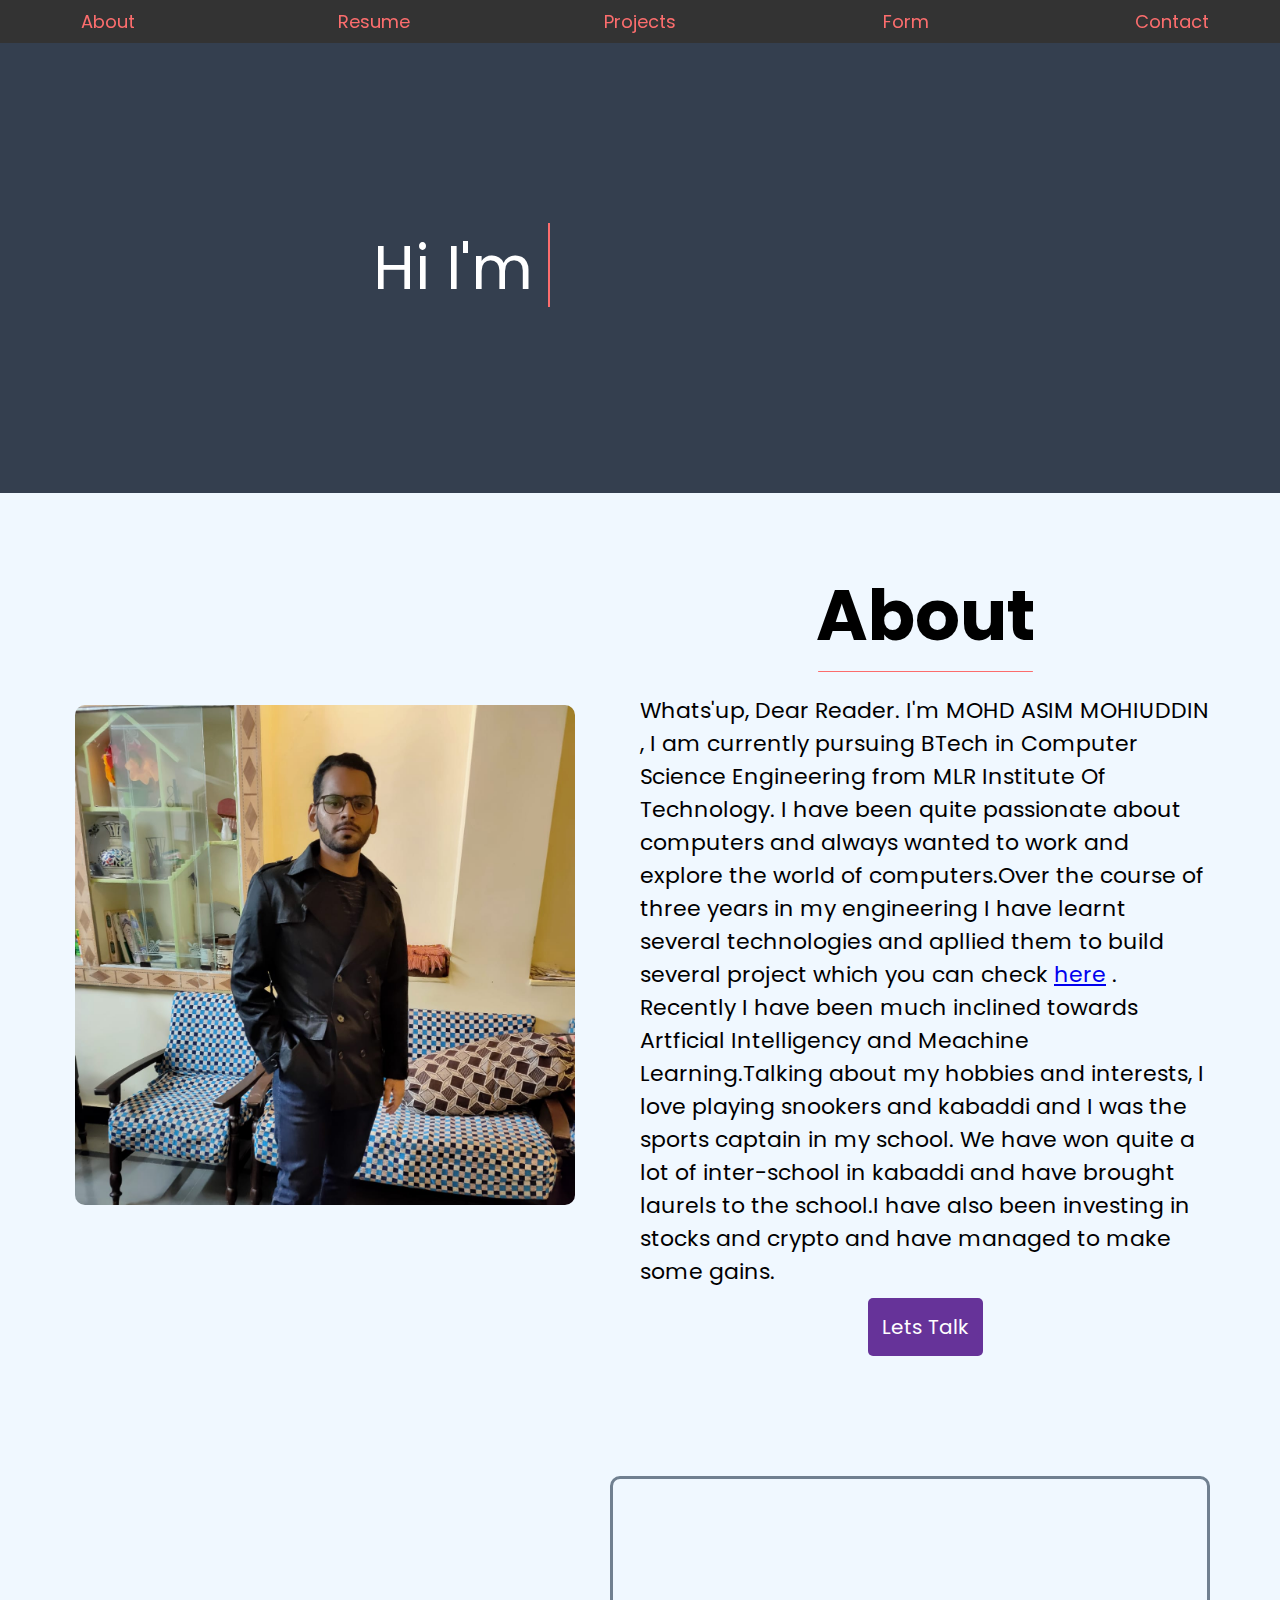
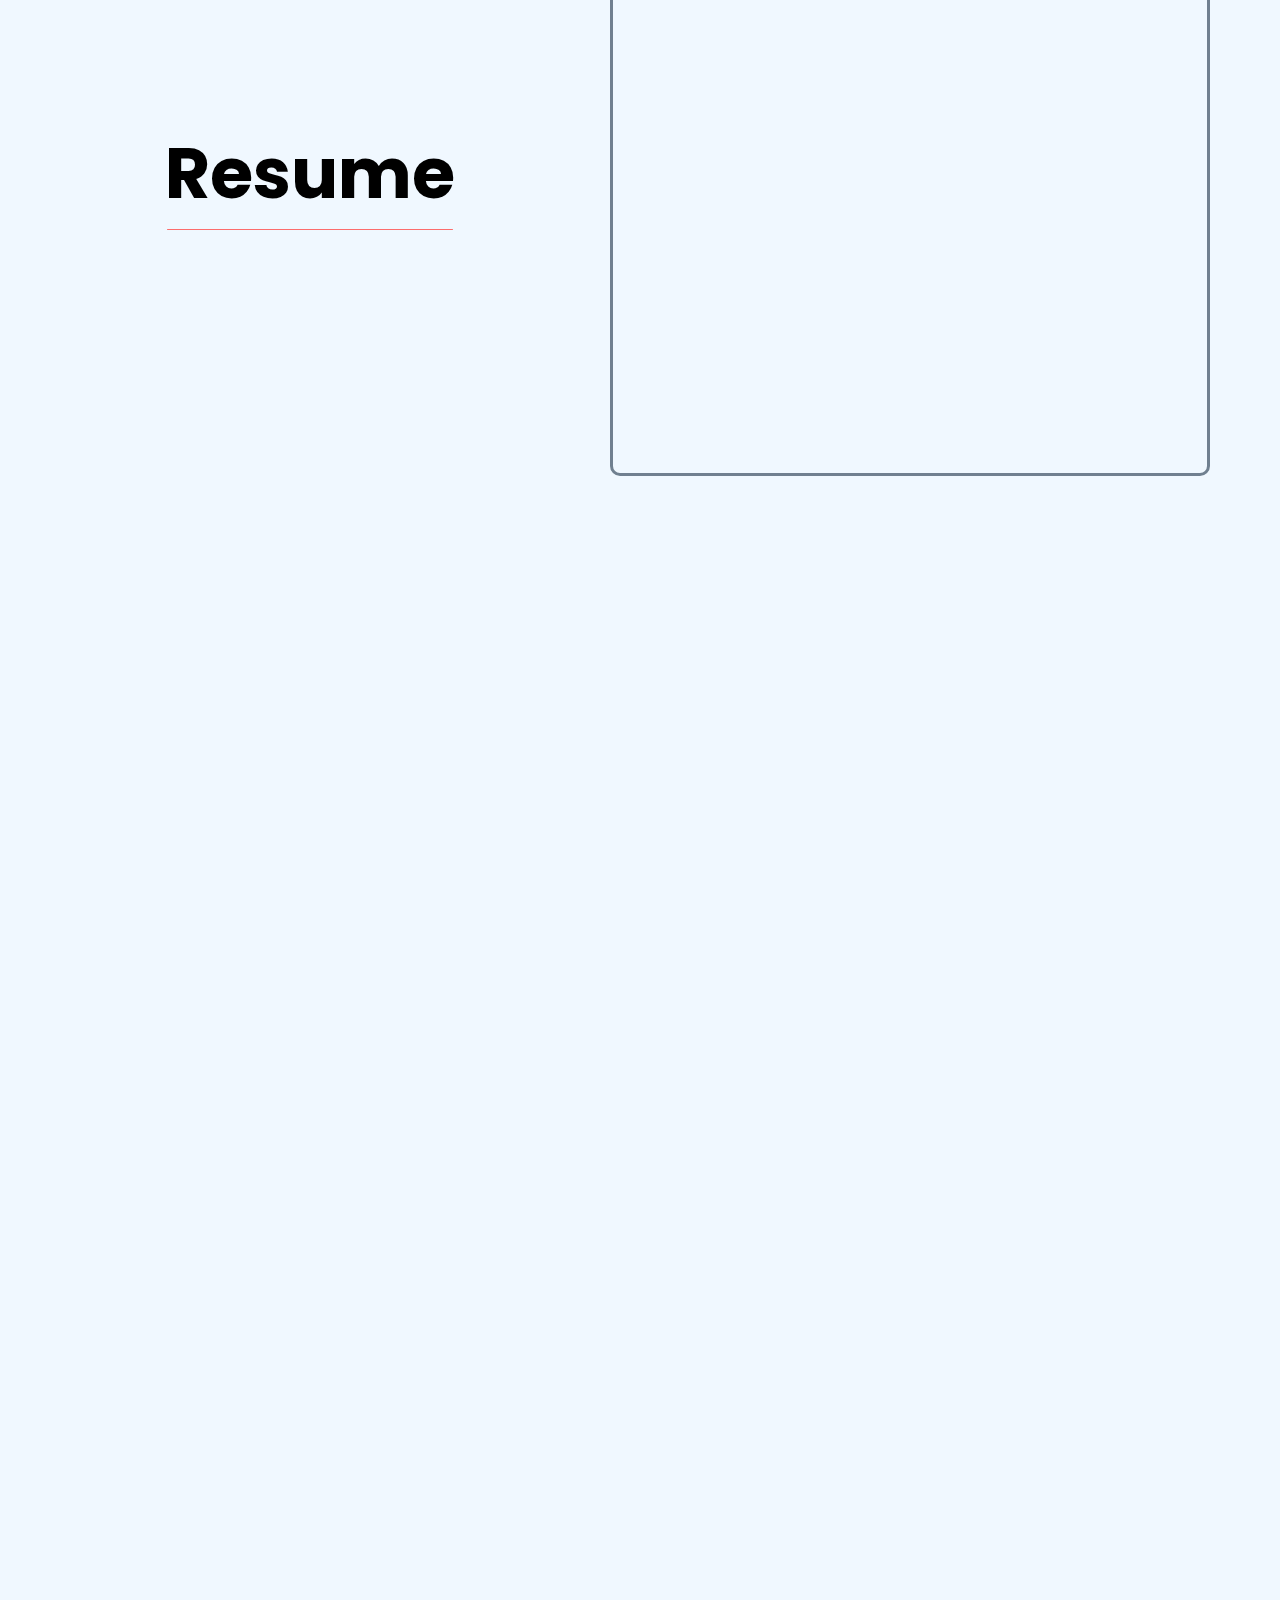
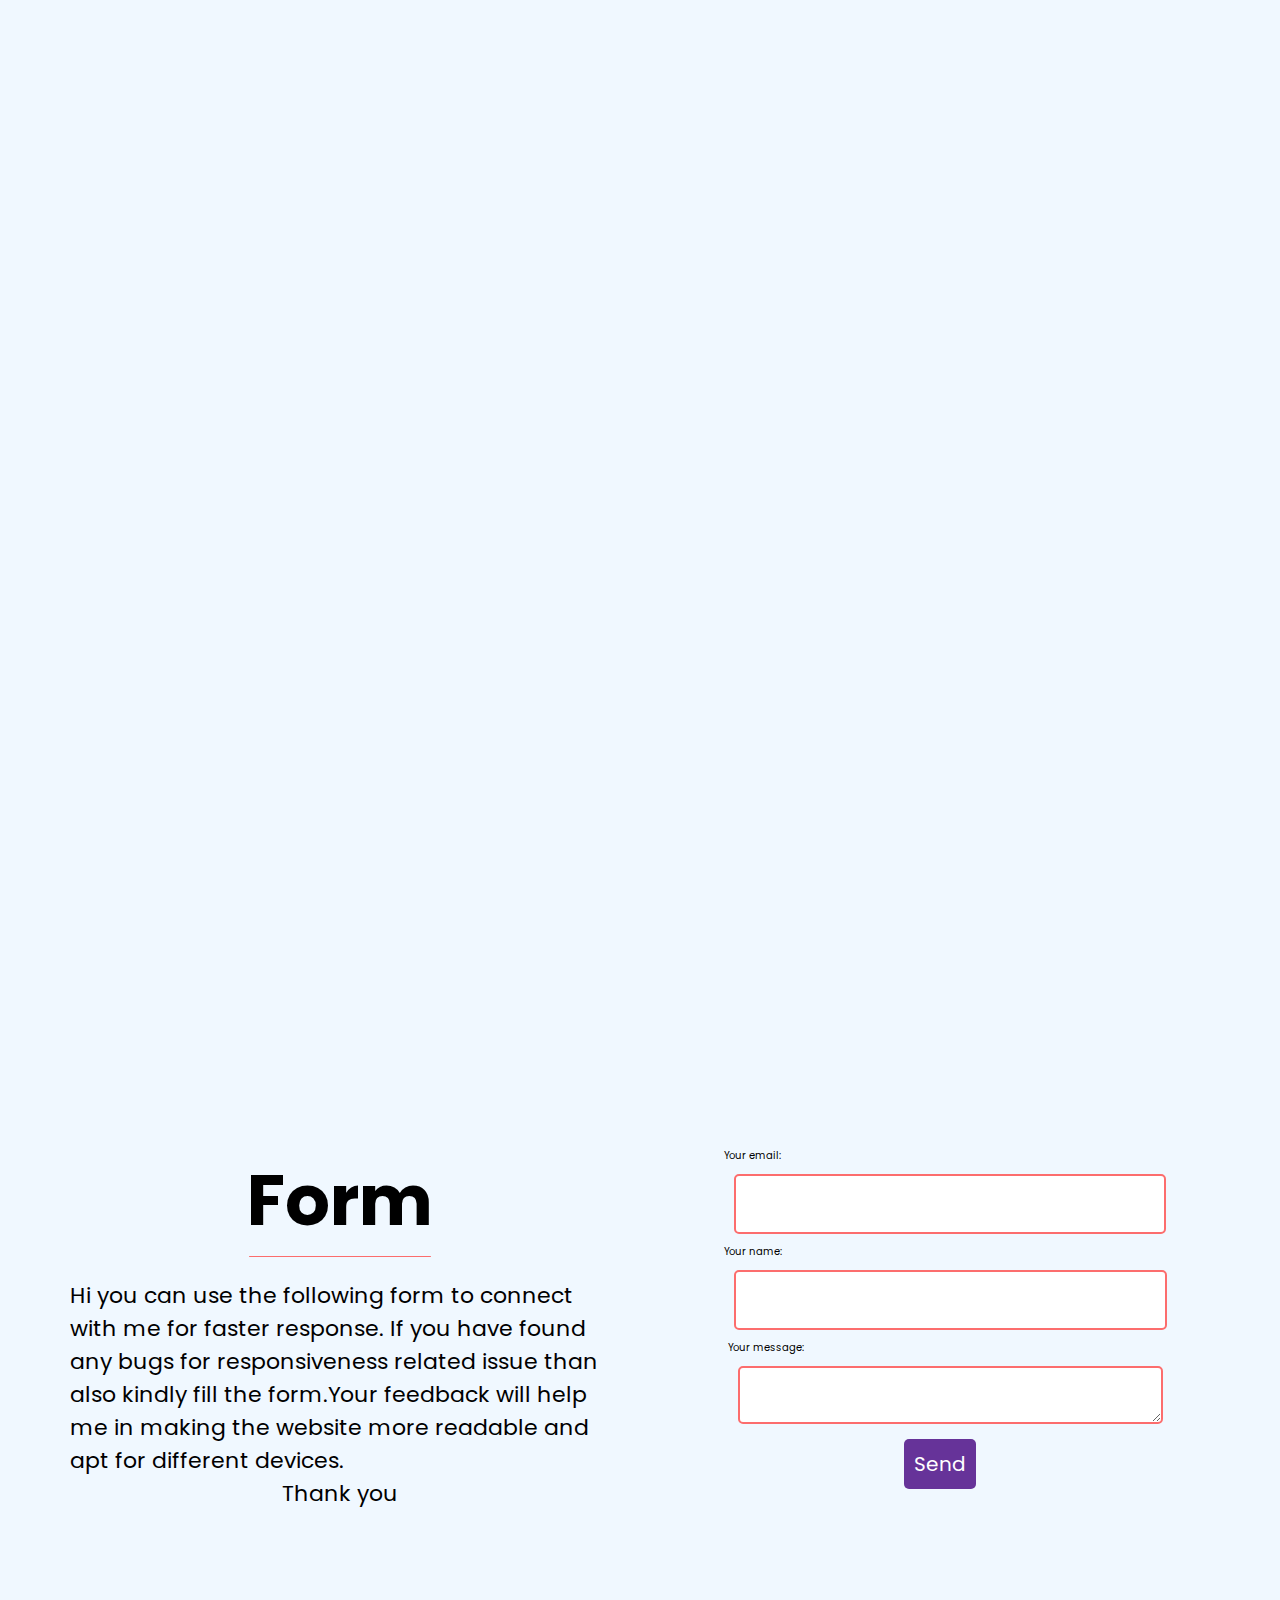
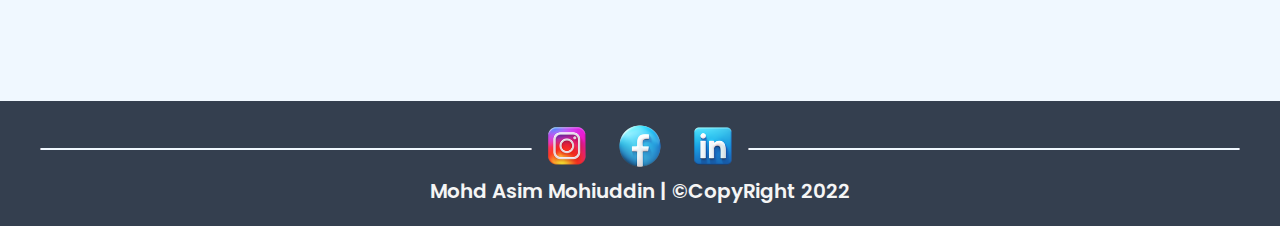
<file: portfolio/index.html>
<!DOCTYPE html>
<html lang="en">
  <head>
    <meta charset="UTF-8" />
    <meta http-equiv="X-UA-Compatible" content="IE=edge" />
    <meta name="viewport" content="width=device-width, initial-scale=1.0" />
    <title>Mohd Asim Mohiuddin</title>
    <link rel="icon" href="photo-1.jpg">
    <link rel="stylesheet" href="style.css" />
    <script defer src="app.js"></script>
  </head>
  <body>
    <!-- wrapper -->
    <div class="wrapper">
      <!-- nav bar -->
      <nav class="navbar">
        <ul>
          <li><a href="#about-container" class="active">About</a></li>

          <li><a href="#resume-container">Resume</a></li>
          <li><a href="#project-container">Projects</a></li>
          <li><a href="#form-container">Form</a></li>
          <li><a href="#footer-container">Contact</a></li>
        </ul>
      </nav>
      <!-- header -->
      <header class="header">
        <div class="static-txt">Hi I'm</div>
        <ul class="dynamic-txts">
          <li><span>Asim</span></li>
          <li><span>a Designer</span></li>
          <li><span>a Developer</span></li>
        </ul>
      </header>

      <div id="about-container">
        <div class="image-container">
          <img src="photo.jpg" />
        </div>

        <div class="text-container">
          <h1>
            About
            <hr class="hr" />
          </h1>

          <p>
            Whats'up, Dear Reader. I'm MOHD ASIM MOHIUDDIN , I am currently
            pursuing BTech in Computer Science Engineering from MLR Institute Of
            Technology. I have been quite passionate about computers and always
            wanted to work and explore the world of computers.Over the course of
            three years in my engineering I have learnt several technologies and
            apllied them to build several project which you can check 
            <a href="#project-container">here</a>
            . Recently I have been much inclined towards Artficial Intelligency
            and Meachine Learning.Talking about my hobbies and interests, I
            love playing snookers and kabaddi and I was the sports captain in my
            school. We have won quite a lot of inter-school in kabaddi and have
            brought laurels to the school.I have also been investing in stocks
            and crypto and have managed to make some gains.
          </p>
          <a href="#footer-container" class="a">Lets Talk</a>
          <!-- <button class="a">Lets Talk</button> -->
        </div>
      </div>
      <div id="resume-container">
        <div class="text-container">
          <h1>
            Resume
            <hr class="hr" />
          </h1>
        </div>
        <div class="resume">
          <iframe src="resume e.pdf" frameborder="0"></iframe>
        </div>
      </div>
      <!-- !!!!!!!!!!!!!!-THIS SECTION IS NOT WORKING-!!!!!!!!!!!!!!!!!!!!!!!!!!!!!1 -->
      <div id="project-container">
        <section class="hidden first">
          <h1 class="first">
            Projects
            <hr class="hr" />
          </h1>
          <div class="logos">
            <div class="logo hidden">
              <img
                src="t1.webp"
                
                alt="photo here"
              />
            </div>
            &nbsp;&nbsp;&nbsp;
            <div class="logo hidden">
              <img
                src="t2.webp"
                
                alt=""
              />
            </div>
            &nbsp;&nbsp;&nbsp;
            <div class="logo hidden">
              <img
                src="t4.webp"
              
                alt=""
              />
            </div>
            &nbsp;&nbsp;&nbsp;
          </div>
        </section>
        <section class="hidden container">
          <h2>ML Property Price Prediction</h2>
          <p>
            •Created an agent for property price prediction using Machine
            learning algorithms.
            <br />
            • Tools used are Python and Jupyter notebooks for the competition.
            <br />
            • The primary object of this project is to help people who plan to
            buy a house so they can know the price range in the future
          </p>
          <div class="proj-img hidden">
            <img
              src="property.jpg"
              alt=""
              width="280rem"
              height="280rem"
              
              style="border: 2px solid #fc6d6d;"
            />
            <div class="proj-code">
              <!-- <a href="" class="code hidden">Code here</a> -->
              <button class="code btn hidden" id="btt">Code here</button>
            </div>
          </div>
        </section>
        <section class="hidden container">
          <h2>AI Virtual Keyboard</h2>
          <p>
            • Created a virtual keyboard application using gesture recognition
            technologies i.e., OpenCV modules.
            <br />
            • Tools used are Python and Vscode for the completion.
            <br />
            • The primary object of this project is that it types the virtual
            keyboard by recognizing hand gestures in a single camera based
            environment.
          </p>
          <div class="proj-img hidden">
            <img
              src="keywoard.jpg"
              alt=""
              width="280"
              height="280"
              style="border: 2px solid #fc6d6d;"
            />
            <div class="proj-code">
              <!-- <a href="" class="code hidden">Code here</a> -->
              <button class="code btn hidden" id="btto">Code here</button>
            </div>
          </div>
        </section>
        <section class="hidden container">
          <h2>Stock Bot</h2>
          <p>
            • Created a telegram chatbot using yahoo finance API.
            <br />
            • Tools used are Python and Replit.
            <br />
            • The primary objective of this chat bot is that it gives last three
            trailing days stock prices of US market.
          </p>
          <div class="proj-img hidden">
            <img
              src="stock.jpg"
              alt=""
              width="280"
              height="280"
              style="border: 2px solid #fc6d6d;"
            />
          
          <div class="proj-code">
        <!-- I AM TALKING ABOUT THIS BUTTON -->
        <!-- <a href="" class="code hidden">Code here</a> -->
            <button class="code btn hidden" id="btton">Code here</button>
            </div>
          </div>
        </section>
      </div>

      <div id="form-container">
        <div class="text-container">
          <h1>
            Form
            <hr class="hr" />
          </h1>
          <p>
            Hi you can use the following form to connect with me for faster
            response. If you have found any bugs for responsiveness related
            issue than also kindly fill the form.Your feedback will help me in
            making the website more readable and apt for different devices.
            <br />
            <center>Thank you</center>
          </p>
        </div>
        <div class="form">
          <!-- <iframe src="resume e.pdf" frameborder="0"></iframe> -->
          <!-- <p>Lorem ipsum, dolor sit amet consectetur adipisicing elit. Eaque vitae ducimus quidem natus! Possimus iste illum repellat fuga ea eligendi aut, esse libero molestias minus nihil fugit corrupti omnis non velit ullam ad magnam amet veritatis nesciunt ab incidunt sint odit rerum! Voluptatem vero omnis suscipit laboriosam at a quibusdam, explicabo perferendis cupiditate ad quisquam aspernatur repellat magnam aliquam, ea deleniti voluptatibus! Debitis error sed quisquam porro, deleniti aut corrupti vel quasi atque dolorum recusandae aliquid? Vitae, vero eum commodi unde molestias nobis. Explicabo cupiditate neque provident maiores, enim doloremque assumenda officiis harum dolore tempore ut, adipisci quia voluptatum ratione. Soluta tempore sed ut, temporibus sit voluptates ipsam delectus, numquam repellendus, distinctio aperiam. Suscipit pariatur recusandae quo illo cumque? Delectus.</p> -->

          <!-- <form action="https://formspree.io/f/xwkzaygo" method="POST">
                <div class="box"><input class="input" type="text" placeholder="Enter your Name" name="name"></div>
                <div class="box"><input class="input"type="mail" placeholder="Enter your Email" name="email"></div>
                <div class="box"><textarea name="message" id="" cols="" rows="8" placeholder="Please type your message here"></textarea></div>
            </form>
            <button type="submit" class="bt">SUBMIT</button> -->
          <form action="https://formspree.io/f/xwkzaygo" method="POST">
            <label>
              Your email:
              <input type="email" name="email" class="input" />
            </label>
            <label>
              Your name:
              <input type="name" name="name" class="input" />
            </label>
            <label>
              Your message:
              <textarea name="message"></textarea>
            </label>
            <!-- your other form fields go here -->
            <button type="submit" class="btn">Send</button>
          </form>
        </div>
      </div>
      <footer id="footer-container">
        <div class="horizon">
        <div class="line"></div>
        <div class="social-media">
            <a href="https://www.instagram.com/iamasim727/?next=%2F" target="_blank"><img src="insta.png" alt=""></a>
            <a href=""><img src="facebook.png" alt=""></a>
            <a href="https://www.linkedin.com/in/mohd-asim-mohiuddin-1418b2225" target="_blank"><img src="linkdin.png" alt=""></a>
        </div>
        <div class="line"></div>
    </div>
        <div class="text">
            Mohd Asim Mohiuddin | &copyCopyRight 2022

        </div>
      </footer>
    </div>
  </body>
</html>
</file>
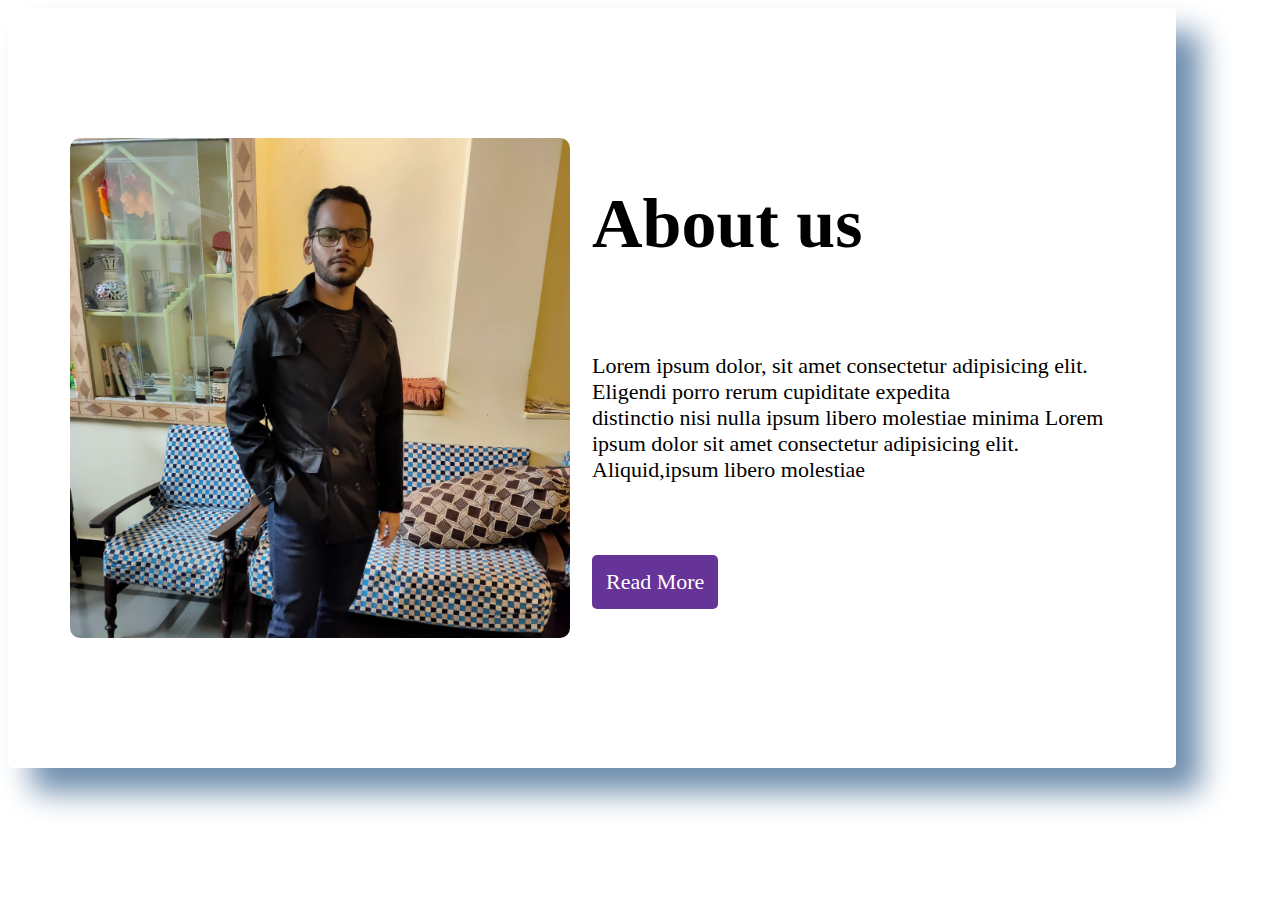
<file: portfolio/photo.html>
<!DOCTYPE html>
<html lang="en">
<head>
    <meta charset="UTF-8">
    <meta http-equiv="X-UA-Compatible" content="IE=edge">
    <meta name="viewport" content="width=device-width, initial-scale=1.0">
    <title>Document</title>
    <style>
    .about-container{
    width: 85%;
    min-height: 80vh;
    position: absolute;
    background-color: white;
    box-shadow: 24px 24px 30px #6d8dad;
    display: flex;
    justify-content: center;
    align-items: center;
    padding: 20px 40px;
    border-radius: 5px;
}
.image-container{
    flex: 1;
    display: flex;
    justify-content: center;
    align-items: center;
}
.image-container img {
    width: 500px;
    height: 500px;
    margin: 20px;
    border-radius: 10px;
}
.text-container{
    flex: 1;
    display: flex;
    justify-content: center;
    align-items: flex-start;
    flex-direction: column;
    font-size: 22px;
}
.text-container h1{
    font-size: 70px;
    padding: 20px 0px;
}
.text-container a{
    text-decoration: none;
    padding: 12px;
    margin: 50px 0px;
    background-color: rebeccapurple;
    border: 2px solid transparent;
    color: white;
    border-radius: 5px;
    transition: .3s all ease;
}
    </style>
</head>
<body>
    <div class="about-container">
            
        <div class="image-container">
            <img src="photo.jpg">
            
        </div>

        <div class="text-container">
            <h1>About us</h1>
            <p>Lorem ipsum dolor, sit amet consectetur adipisicing elit. Eligendi porro rerum cupiditate expedita <br> distinctio nisi nulla ipsum libero molestiae minima Lorem ipsum dolor sit amet consectetur adipisicing elit. Aliquid,ipsum libero molestiae</p>
            <a href="">Read More</a>
        </div>
        
    </div>
</body>
</html>
</file>
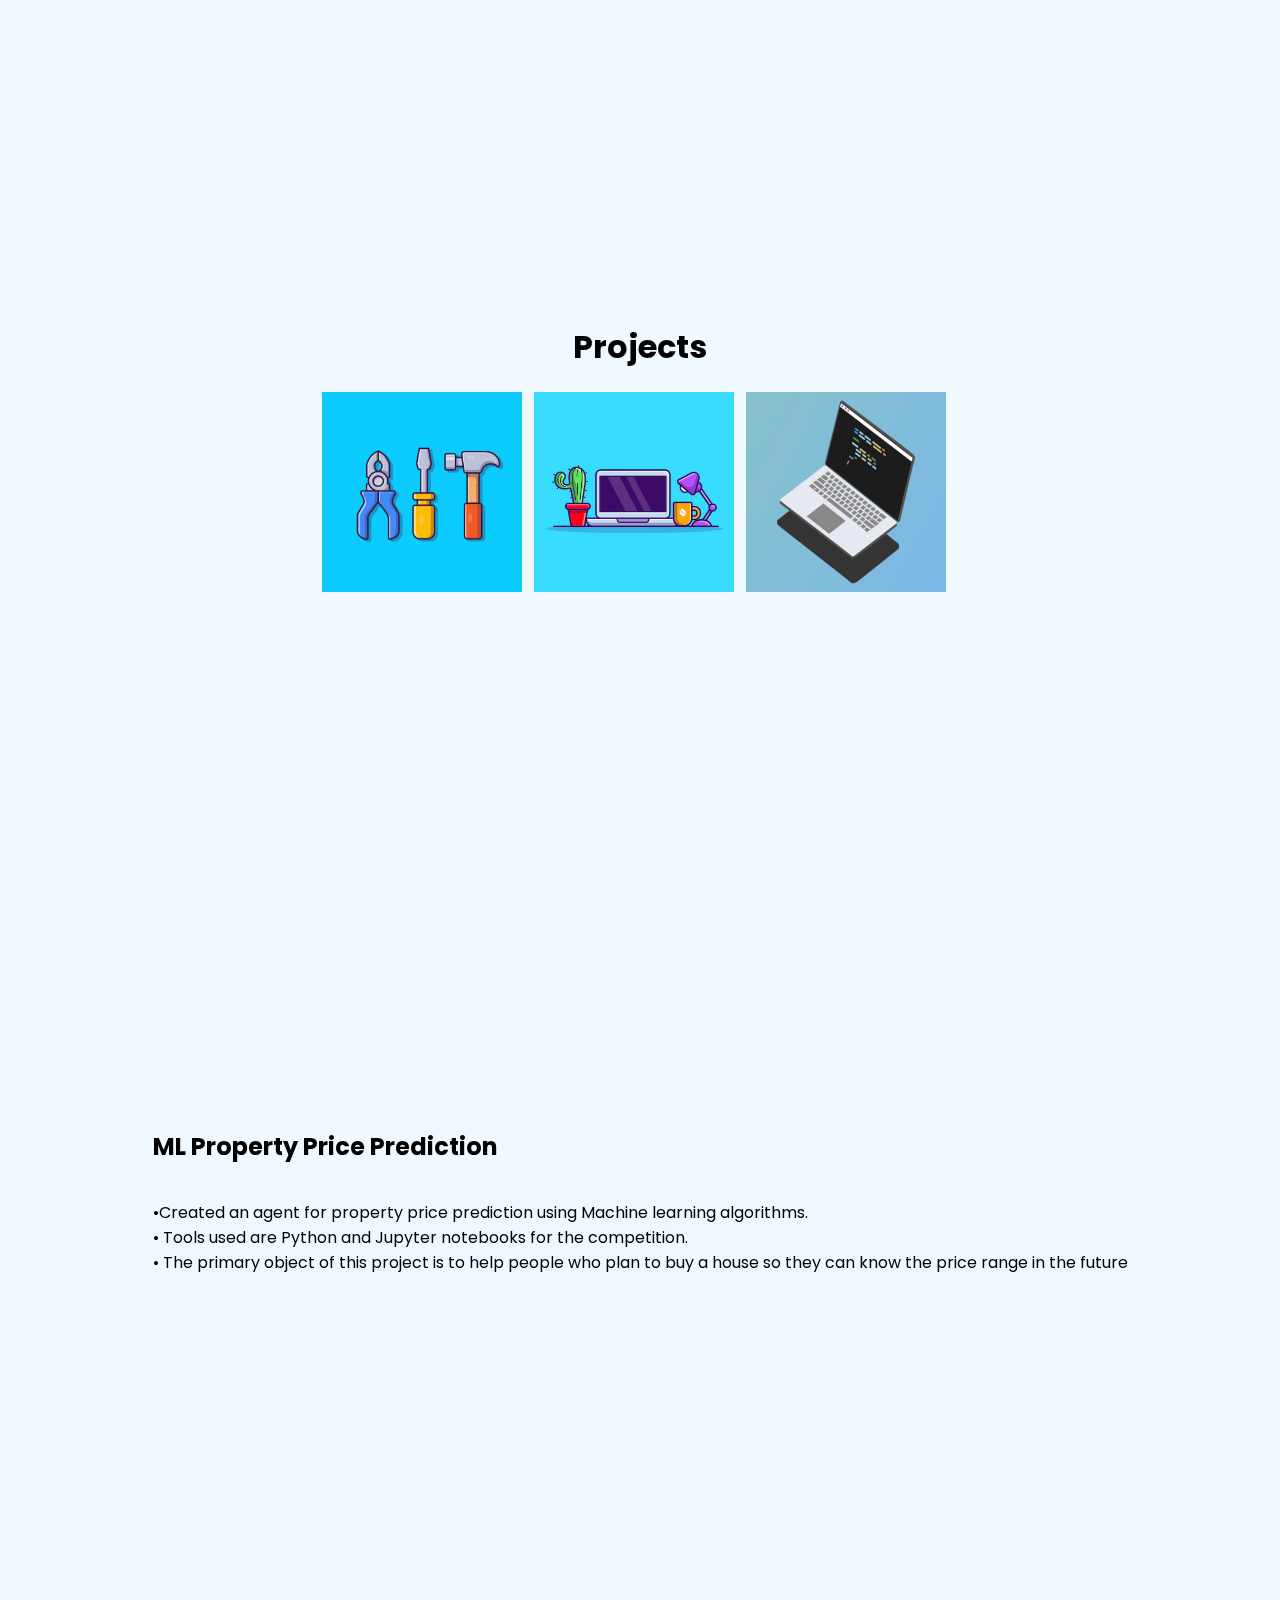
<file: portfolio/try.html>
<!DOCTYPE html>
<html lang="en">
<head>
    <meta charset="UTF-8">
    <meta http-equiv="X-UA-Compatible" content="IE=edge">
    <meta name="viewport" content="width=device-width, initial-scale=1.0">
    <title>Document</title>
    <link rel="stylesheet" href="sky.css">
    
    <script defer src="app.js"></script>
</head>
<body>
    <!-- <h1 class="hidden">My Projects</h1>
    <section class="hidden">
        <h1>ASIM Lorem ipsum dolor sit amet.</h1>
        <p>Lorem ipsum dolor sit amet consectetur adipisicing elit. Magnam, eum.</p>
    </section>
    <section class="hidden">
        <h1>MOHD Lorem ipsum dolor sit amet.</h1>
        <p>Lorem ipsum dolor sit amet consectetur adipisicing elit. Magnam, eum.</p>
    </section>
    <section class="hidden">
        <h1>MOHIUDDIN Lorem ipsum dolor sit amet.</h1>
        <p>Lorem ipsum dolor sit amet consectetur adipisicing elit. Magnam, eum.</p>
    </section>
    <section class="hidden">
        <h1>MOHD ASIM MOHIUDDIN Lorem ipsum dolor sit amet.</h1>
        <p>Lorem ipsum dolor sit amet consectetur adipisicing elit. Magnam, eum.</p>
    </section> -->
    <section class="hidden first">
        <h1 class="first">Projects</h1>
        <div class="logos">
            <div class="logo hidden"> <img src="t1.webp" width="200" height="200" alt="photo here"> </div> &nbsp;&nbsp;&nbsp;
            <div class="logo hidden"> <img src="t2.webp" width="200" height="200" alt=""></div>&nbsp;&nbsp;&nbsp;
            <div class="logo hidden"> <img src="t4.webp" width="200" height="200" alt=""></div>&nbsp;&nbsp;&nbsp;
            
            
        </div>
    </section>
    <section class="hidden container">
        <h2>ML Property Price Prediction</h2>
        <p> •Created an agent for property price prediction using Machine learning algorithms.<br>
            • Tools used are Python and Jupyter notebooks for the competition.<br>
            • The primary object of this project is to help people who plan to buy a house so they can know the price range
            in the future</p>
            <div class="proj hidden">
                <img src="property.jpg" alt="" width="300" height="300">
            </div>
    </section>
    <section class="hidden container">
        <h2>AI Virtual Keyboard</h2>
        <p>• Created a virtual keyboard application using gesture recognition technologies i.e., OpenCV modules.
            <br>• Tools used are Python and Vscode for the completion.
            <br>• The primary object of this project is that it types the virtual keyboard by recognizing hand gestures in a
            single camera based environment.</p>
            <div class="proj hidden">
                <img src="keywoard.jpg" alt="" width="300" height="300">
            </div>
    </section>
    <section class="hidden container">
        <h2>Stock Bot</h2>
        <p>• Created a telegram chatbot using yahoo finance API.
            <br>• Tools used are Python and Replit.
            <br>• The primary objective of this chat bot is that it gives last three trailing days stock prices of US market.</p>
            <div class="proj hidden">
                <img src="stock.jpg" alt="" width="300" height="300">
            </div>
        </section>
    

</body>
</html>
</file>
<file: portfolio/style.css>
@import url('https://fonts.googleapis.com/css2?family=Poppins:wght@200;300;400;500;600;700&display=swap');
*{
  margin: 0;
  padding: 0;
  box-sizing: border-box;
  font-family: 'Poppins', sans-serif;
}
html{
    scroll-behavior: smooth;
    font-size: 62.5%;
}
/* body{
  /* display: flex;
  align-items: center;
  justify-content: center; */
  /* min-height: 100vh; */
  /* background: #343F4F;
  /*  */
  /* background-color: #343F4F;
 } */
 body{
  /* background-color: black; */
  /* background-color: aliceblue; */
  background-color: white;
 }
  
/* desining header and setting animation */
.header{
  display: flex;
  justify-content: center;
  align-items: center;
  align-self:center;
  background-color: #343f4f;
  /* background-color: #394352; */
  /* width: 100%; */
  height: 50vh;
  
}

.header .static-txt{
  color: #fff;
  font-size: 6rem;
  font-weight: 400;
}
.header .dynamic-txts{
  /* margin-left: 15px;
  height: 90px;
  line-height: 90px; */
  margin-left: 1.5rem;
  height: 9rem;
  line-height: 9rem;
  overflow: hidden;
}
.dynamic-txts li{
  list-style: none;
  color: #FC6D6D;
  /* font-size: 60px; */
  font-size:6rem;
  font-weight: 500;
  position: relative;
  top: 0;
  animation: slide 12s steps(4) infinite;
}
@keyframes slide {
  100%{
    /* top: -360px; */
    top: -36rem;
  }
}
.dynamic-txts li span{
  position: relative;
  /* margin: 5px 0; */
  margin: 0.5rem 0;
  /* line-height: 90px; */
  line-height: 9rem;
}
.dynamic-txts li span::after{
  content: "";
  position: absolute;
  left: 0;
  height: 100%;
  width: 100%;
  background: #343F4F;
  border-left: 2px solid #FC6D6D;
  animation: typing 3s steps(10) infinite;
}
@keyframes typing {
  40%, 60%{
    left: calc(100% + 30px);
  }
  100%{
    left: 0;
  }
}
/* designing navbar */
.wrapper .navbar{
    position: sticky;
    top: 0;
    width: 100%;
}
.wrapper .navbar ul
{

    display: grid;
    grid-template-columns: repeat(5,1fr);
    place-items: center;
    /* grid-gap: 50px; */
    grid-gap: 5rem;


    
}
.wrapper .navbar::before{
    content: "";
    top: 0;
    background-color: black;
    position: absolute;
    top: 0;
    left: 0;
    z-index: -1;
    height: 100%;
    width: 100%;
    opacity: 0.8;

    

}
.wrapper .navbar ul li{
    list-style: none;
    padding: 0.8rem;
}
.wrapper .navbar ul li a{
    text-decoration: none;
    color: #FC6D6D;
    font-size: 1.8rem;
    text-align: center;
    padding: 0.8rem;
    cursor: pointer;
}
.navbar ul li a:hover{
  background-color: rgba(180, 178, 178, 0.822);
}
/* designing about section*/
#about-container{
    /* width: 85%; */
    /* min-height: 80vh; */
    background-color: aliceblue;
    /* position: absolute; */
    /* background-color: white; */
    /* box-shadow: 24px 24px 30px #6d8dad; */
    display: flex;
    justify-content: center;
    align-items: center;
    /* padding: 20px 40px; */
    padding: 2rem 4rem;
    /* border-radius: 5px; */
}
.image-container{
    flex: 1;
    display: flex;
    justify-content: center;
    align-items: center;    
}
.image-container img {
    /* width: 500px; */
    width: 50rem;
    /* width: 700px; */
    /* height: 500px; */
    height: 50rem;
    /* margin: 20px; */
    margin: 2rem;
    /* padding: 20px; */
    /* border-radius: 10px; */
    border-radius: 1rem;
}
.text-container{
    flex: 1;
    display: flex;
    justify-content: center;
    align-items: flex-start;
    flex-direction: column;
    /* font-size: 22px; */
    font-size: 2.2rem;
}
/* this section below is being used in about , resume , project */
/* it is being used to design the headings like About,Resume,project */
/* here .text-container h1 are used in about and resume and .first used in project*/
.text-container h1,.first{
    text-align: center;
    /* font-size: 70px;
    padding: 20px 0px; */
    font-size: 7rem;
    padding: 2rem 0;
}
/* this section below is being used in about , resume , project */
/* it is being used to design the horizontal ruler in About,Resume,project */
/* here .text-container h1 are used in about and resume and .first used in project*/
.text-container hr,.first hr{
  width: 100%;
  /* height: 5px; */
  height: 0.5rem;
  position: relative;
  top: 0px;
  background-color: #FC6D6D;
        animation-name: hr;
        animation-duration: 5s;
        animation-iteration-count:infinite;
        animation-fill-mode:forwards;
        animation-timing-function: ease-in-out;
        position:relative;
        left: 0;
        border-radius: 10px;
        border: 2px solid aliceblue;
}
@keyframes hr {
from{
  width: 0%;

}
to{
  width: 100%;
}

  
}
/* this section below is alone used for about lets Talk atag */
.text-container .a{
    text-decoration: none;
    /* padding: 12px;
    margin: 10px 0px; */
    padding: 1.2rem;
    margin: 1rem 0;
    background-color: rebeccapurple;
    /* border: 2px solid transparent; */
    border: 0.2rem solid transparent;
    color: white;
    /* border-radius: 5px;
    font-size: 20px; */
    border-radius: 0.5rem;font-size: 2rem;
    transition: .3s all ease;
}
.text-container .a:hover{
  transform: scale(1.2);
}
/* designing resume section */
#resume-container{
  display: flex;
  justify-content: center;
  align-items: center;
  /* padding: 20px 40px; */
  padding: 2rem 4rem;
  min-height: 80vh;
  background-color: aliceblue ;
}
.text-container{
  flex: 1;
  display: flex;
  justify-content: center;
  align-items: center;
  /* margin: 30px; */
  margin: 3rem;

}
.resume{
  flex: 1;
  display: flex;
  justify-content: center;
  align-items: center;
  /* margin: 30px; */
  margin: 3rem;
}
.resume iframe{
  /* width: 600px;
  height: 600px; */
  width: 60rem;
  height: 60rem;
  /* border-radius: 10px; */
  border-radius: 1rem;
  /* border: 3px solid slategrey; */
  border: 0.3rem solid slategrey;
  box-sizing: border-box;
}
/* designing project section */
#project-container{
  background-color: aliceblue;
  z-index: -1;
}
section{
  display: grid;
  place-content: center;
  align-content: center;
  min-height: 100vh;
  /* color:black; */
  z-index: -1;
  

}
section .first{
  display: grid;
  place-content: center;
  align-content: center;
}
/* h1{
  display: grid;
  place-content: center;
  align-content: center;
  /* min-height: 100vh; 
  color:black;
} */

.hidden{
  opacity: 0;
  
  transform: translateX(-100%);
  filter: blur(5px);
  transition: all 1s;
  z-index: -1;
  /* font-size: 22px; */
  
  
}
/* baware of proj as the same and similary name has been used in many times */
/* this is the div which contains both image and code-here atag */
.proj-img{
  display: grid;
  place-content: center;
  align-content: center;
  /* transition: .3s all ease; */
}
/* #project-container .proj-img{
  width: 30rem;
  height: 30rem;
} */
.show{
  opacity: 1;
  filter: blur(0px);
  transform: translateX(0);
}
.logos {
  display: flex;
  z-index: -1;
  /* flex-direction: row; */
  
}
#project-container .logos img{
  width: 20rem;
  height: 20rem;
  border: 0.2rem solid #FC6D6D;
}
/* .logo{
  transform: translateX(-100%);
  filter: blur(5px);
  transition: all 1s;
} */
.logo :nth-child(1){
  transition-delay : 200ms;
}

.logo :nth-child(2){
  transition-delay : 400ms;
}
.logo :nth-child(3){
  transition-delay : 600ms;
}
#project-container img{
  z-index: -1;
  
  /* margin: 30px; */
  margin: 3rem;
 
  /* border-radius: 30px; */
  border-radius: 3rem;
}
/* this code here is for code here atag */
#project-container .code{
  /* display: grid;
  place-content: center;
  align-content: center;
  justify-content: center; */
  align-items: center;
  text-decoration: none;
  /* padding: 12px; */
  padding: 1.2rem;
  /* margin: 10px 0px; */
  margin: 1rem 0;
  background-color: rebeccapurple;
  /* border: 2px solid transparent; */
  border: 0.2rem solid transparent;
  color: white;
  /* border-radius: 5px; */
  border-radius: 0.5rem;
  /* font-size: 20px; */
  font-size: 2rem;
  transition: .3s all ease;
  /* width: 150px; */
  width: 15rem;
  text-align: center;
}
.proj-code{
  display: grid;
  place-content: center;
  align-content: center;
  transition: .3s all ease;
}
.btn
{
  display: grid;
  place-content: center;
  align-content: center;
  transition: .3s all ease;
}
btn:hover{
  transform: scale(1.2);
  }
/* the proj-code is a div which contain code atag */
#project-container .proj-code:hover{
transform: scale(1.2);
}
/* #project-container .project-para{
  font-size: 22px;
} */



/* designing form section */
#form-container{
  background-color: aliceblue;
  display: flex;
  justify-content: center;
  align-items: center;
  /* padding: 20px 40px; */
  padding: 2rem 4rem;
  min-height: 85vh;
  background-color: aliceblue ;
}
/* #form-container .text-container{
  background-color: aliceblue;
} */
.text-container{
  flex: 1;
  display: flex;
  justify-content: center;
  align-items: center;
  /* margin: 30px; */
  margin: 3rem;

}
.form{
  flex: 1;
  display: flex;
  flex-direction: column;
  justify-content: center;
  align-items: center;
  /* margin: 30px; */
  margin: 3rem;
}
/* form interior */

#form-container form{
display: flex;
flex-direction: column;
justify-content: center;
align-items: center;

}
.input
{
    /* font-family: 'Freehand', cursive;
    font-family: 'Roboto', sans-serif; */
    font-size: large;
    width: 100%;
    /* height: 60px; */
    height: 6rem;
    /* margin: 10px; */
    margin: 1rem;
    /* padding-right: -50px; */
    padding-right: -5rem;
    text-align: center;
    /* border: 2px solid #FC6D6D; */
    border: 0.2rem solid #FC6D6D;
    text-align: center;
    /* border-radius: 5px; */
    border-radius: 0.5rem;
}
textarea
  {
    /* font-family: 'Freehand', cursive;
    font-family: 'Roboto', sans-serif; */
    font-size: large;
    width: 100%;
    /* height: 60px; */
    /* margin: 10px; */
    margin: 1rem;
    text-align: center;
    /* border: 2px solid #FC6D6D; */
    border: 0.2rem solid #FC6D6D;
    text-align: center;
    /* border-radius: 5px; */
    border-radius: 0.5rem;
}
textarea :placeholder-shown{
  text-align: center;
}

/* .main .btn{
    display: block;
    width:63%;
    margin: auto;
} */
.btn{
  text-decoration: none;
  /* padding: 8px; */
  padding: 0.8rem;
  /* margin: 5px 0px 0px -15px; */
  background-color: rebeccapurple;
  /* border: 2px solid transparent; */
  border: 0.2rem solid transparent;
  color: white;
  /* border-radius: 5px; */
  border-radius: 0.5rem;
  /* font-size: 20px; */
  font-size: 2rem;
  transition: .3s all ease;
  /* width: 40%; */
}
.btn:hover{
transform: scale(1.2);
}


#footer-container{
background-color: #343f4f;
display: flex;
flex-direction: column;
justify-content: center;
align-items: center;
/* padding: 20px 40px; */
padding: 2rem 4rem;
min-height: 10vh;
background-color: #343f4f ;
}
#footer-container .text{
  color: whitesmoke;
  /* font-size: large; */
  font-size: 2rem;
  font-weight: 600 ;
}
#footer-container .social-media a
{
  /* padding: 10px; */
  padding: 1rem;
}
#footer-container .social-media a img{
  /* width: 50px; */
  width: 5rem;
  }


  /* edit */
  #footer-container .horizon{
    display: flex;
    flex-direction: row;
    /* flex: 1; */
    width: 100%;
    justify-content: center;
    align-items: center;


  }
  #footer-container .social-media{
    /* width: 50px; */
    /* flex: 1; */
  }
    
  .line
  {
    flex: 1;
    /* background-color: whitesmoke; */
    width: 100%;
    height: 0.2rem;
    position: relative;
  animation-name: line;
  animation-duration: 5s;
  animation-iteration-count:infinite;
  animation-fill-mode:forwards;
  animation-timing-function: ease-in-out;
  position:relative;
  left: 0;
  border-radius: 10px;
  background-color: #FC6D6D;
  border: 0.5px solid aliceblue;
}
@keyframes line {
from{
width: 0%;

}
to{
width: 100%;
}
}




/*   width: 100%;
  /* height: 5px; */
 /* height: 0.5rem;
  position: relative;
  top: 0px;
  background-color: #FC6D6D;
        animation-name: hr;
        animation-duration: 5s;
        animation-iteration-count:infinite;
        animation-fill-mode:forwards;
        animation-timing-function: ease-in-out;
        position:relative;
        left: 0;
        border-radius: 10px;
        border: 2px solid aliceblue;
}
@keyframes hr {
from{
  width: 0%;

}
to{
  width: 100%;
} */

/* till here */

p{
  font-size: 2.2rem;
}


h2{
  font-size: 2.8rem;
}


@media (max-width: 950px)
{
  html{
    font-size: 55%;
  }
}


@media (max-width: 850px)
{
  html{
    font-size: 50%;
  }
}


@media (max-width: 750px)
{
  html{
    font-size: 47%;
  }
}



@media (max-width: 750px)
{
  html{
    font-size: 45%;
  }
  #resume-container,#form-container{
    flex-direction: column;
  }
  #about-container{
    flex-direction: column-reverse;
  }
}



@media (max-width: 680px)
{
  html{
    font-size: 43%;
  }
  #resume-container,#form-container{
    flex-direction: column;
  }
  #about-container{
    flex-direction: column-reverse;
  }
}



@media (max-width: 650px)
{
  html{
    font-size: 43%;
  }
#resume-container,#form-container{
    flex-direction: column;
  }
  #about-container{
    flex-direction: column-reverse;
  }
  #project-container .logos img{
    width: 10.5rem;
    height: 10.5rem;
    border: 0.2rem solid #FC6D6D;
  }
}


@media (max-width: 500px)
{
  html{
    font-size: 38%;
  }
}


@media (max-width: 420px)
{
  html{
    font-size: 35%;
  }
}


@media (max-width: 380px)
{
  html{
    font-size: 33%;
  }
  #footer-conatiner .text{
    font-weight: 300;
  }
}
</file>
<file: portfolio/sky.css>
@import url("https://fonts.googleapis.com/css2?family=Poppins:wght@200;400;700&display=swap");

body{
    background-color: aliceblue;
    color : black;
    font-family: 'Poppins',sans-serif;
    padding: 0;
    margin: 0;
    

}
section{
    display: grid;
    place-content: center;
    align-content: center;
    min-height: 100vh;
    color:black;
    

}
section .first{
    display: grid;
    place-content: center;
    align-content: center;
}
/* h1{
    display: grid;
    place-content: center;
    align-content: center;
    /* min-height: 100vh; 
    color:black;
} */

.hidden{
    opacity: 0;
    
    transform: translateX(-100%);
    filter: blur(5px);
    transition: all 1s;
    
    
}
.proj{
    display: grid;
    place-content: center;
    align-content: center;
}
.show{
    opacity: 1;
    filter: blur(0px);
    transform: translateX(0);
}
.logos {
    display: flex;
    /* flex-direction: row; */
    
}
.logo :nth-child(1){
    transition-delay : 200ms;
}

.logo :nth-child(2){
    transition-delay : 400ms;
}
.logo :nth-child(3){
    transition-delay : 600ms;
}
</file>
